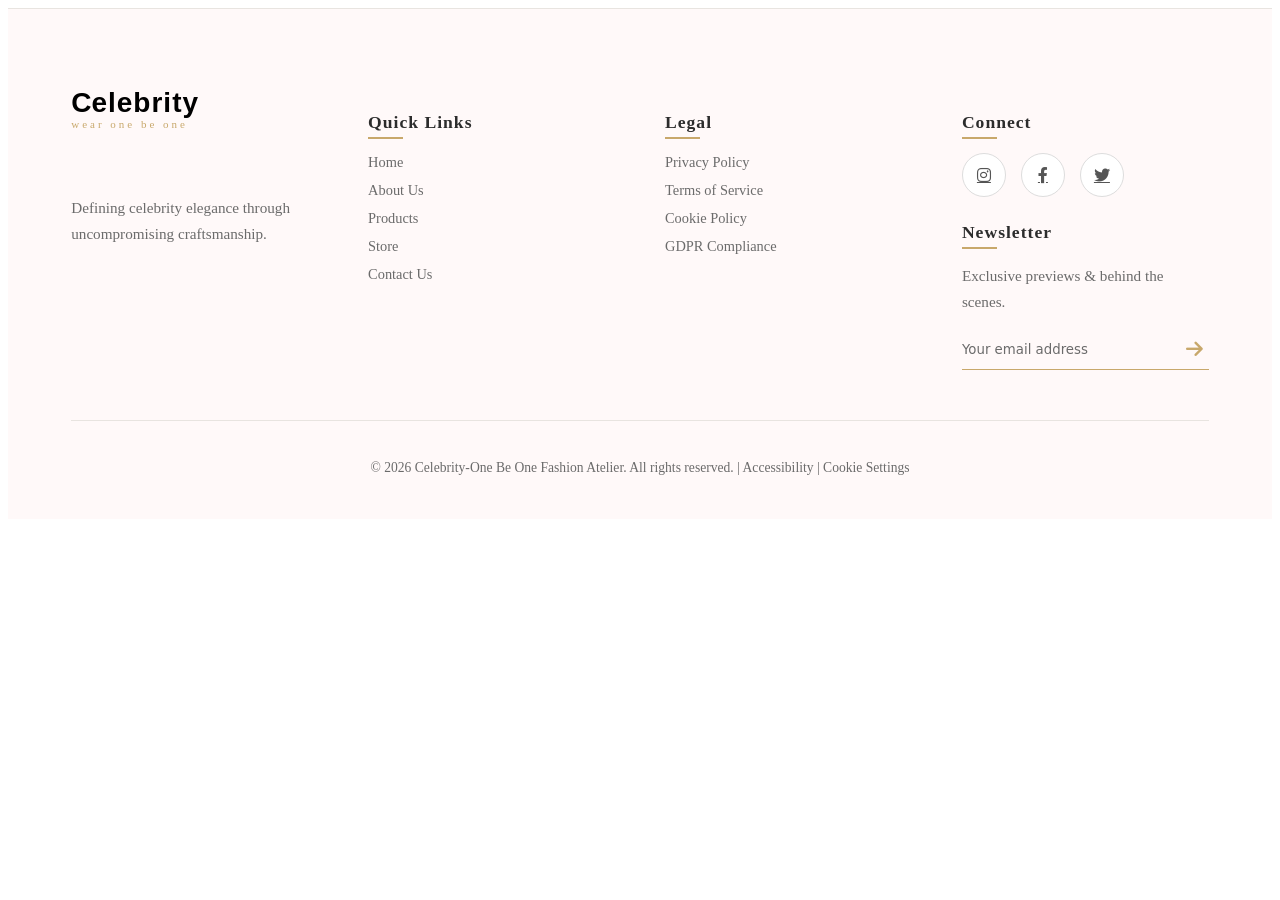
<file: footer.html>
<!DOCTYPE html>
<html lang="en-US">
<head>
    <meta charset="UTF-8">
    <meta name="viewport" content="width=device-width, initial-scale=1.0">
    <title>One Be One Footer</title>
    <link rel="stylesheet" href="https://cdnjs.cloudflare.com/ajax/libs/font-awesome/6.0.0-beta3/css/all.min.css">
    <link rel="stylesheet" href="footer.css">
</head>
<body>
    <footer id="colophon" class="site-footer">
        <div class="footer-container">
            <div class="footer-widgets">
                <div class="footer-col"><div class="logo-area">
    <a href="index.html" class="custom-logo-text">
        <span class="footer-logo-main">
    Celebr<span class="brand-i">i</span>ty
</span>
        <span class="footer-logo-sub">wear one be one</span>
    </a>
</div>
                    <p>Defining celebrity elegance through uncompromising craftsmanship.</p>
                </div>
                <div class="footer-col" >
                    <h4>Quick Links</h4>
                    <ul>
                        <li><a href="#home">Home</a></li>
                        <li><a href="#about">About Us</a></li>
                        <li><a href="#products">Products</a></li>
                        <li><a href="#store">Store</a></li>
                        <li><a href="#contact">Contact Us</a></li>
                    </ul>
                </div>
                
                <div class="footer-col">
                    <h4>Legal</h4>
                    <ul>
                        <li><a href="#">Privacy Policy</a></li>
                        <li><a href="#">Terms of Service</a></li>
                        <li><a href="#">Cookie Policy</a></li>
                        <li><a href="#">GDPR Compliance</a></li>
                    </ul>
                </div>
                <div class="footer-col">
                    <h4>Connect</h4>
                    <div class="social-icons">
                        <a href="https://www.instagram.com/celebritywearone?igsh=MTIxcjBtZHF3OGJpag=="><i class="fab fa-instagram"></i></a>
                         <a href="https://www.facebook.com/share/18AyiVeqLq/?mibextid=wwXIfr"><i class="fab fa-facebook-f"></i></a>
                        <a href="https://twitter.com"><i class="fab fa-twitter"></i></a>
                    </div>
                    <div class="newsletter-block">
                        <h4>Newsletter</h4>
                        <p>Exclusive previews & behind the scenes.</p>
                        <form class="newsletter-form">
                            <input type="email" placeholder="Your email address" required>
                            <button type="submit"><i class="fas fa-arrow-right"></i></button>
                        </form>
                    </div>
                </div>
            </div>
            <div class="footer-bottom">
                <p>© 2026 Celebrity-One Be One Fashion Atelier. All rights reserved. | <a href="#">Accessibility</a> | <a href="#">Cookie Settings</a></p>
            </div>
        </div>
    </footer>
    <script src="footer.js"></script>
</body>
</html>
</file>
<file: footer.css>
/* FOOTER CSS - PREMIUM LIGHT LUXURY */

:root {
    --bg-offwhite: #fff9f9;
    --primary-gold: #c8a86b;
    --text-dark: #2c2c2c;
    --text-muted: #6b6b6b;
    --border-light: #e8e4e0;
    --font-sans: 'Manrope', system-ui, sans-serif;
    --transition: all 0.3s ease;
}

.site-footer {
    background: var(--bg-offwhite);
    padding: 80px 5% 30px;
    border-top: 1px solid var(--border-light);
}

/* GRID */
.footer-container {
    max-width: 1400px;
    margin: 0 auto;
}

.footer-widgets {
    display: grid;
    grid-template-columns: repeat(auto-fit, minmax(220px, 1fr));
    gap: 50px;
    margin-bottom: 50px;
}
.custom-logo-text {
    display: flex;
    flex-direction: column;
    text-decoration: none;
    line-height: 1;
}
footer .footer-logo-main {
   font-family: 'Poppins', sans-serif;
    font-size: 28px;
    font-weight: 700;
    letter-spacing: 1px;
    color: #000;
    text-transform: capitalize;
}
.footer-logo-main::first-letter {
    letter-spacing: 0;
}
.footer-logo-sub {
    font-size: 11px;
    letter-spacing: 3px;
    color: #c8a86b;
    text-transform: lowercase;
    margin-top: 2px;
    margin-bottom: 50px


}
/* LOGO */
/* .footer-logo {
    height: 50px;
    margin-bottom: 20px;
} */

/* TEXT */
.footer-col p {
    color: var(--text-muted);
    line-height: 1.7;
    font-size: 0.95rem;
}

/* HEADINGS */
.footer-col h4 {
    color: var(--text-dark);
    margin-bottom: 20px;
    font-size: 1.1rem;
    font-weight: 600;
    letter-spacing: 1px;
    position: relative;
}

/* GOLD LINE */
.footer-col h4::after {
    content: '';
    position: absolute;
    bottom: -6px;
    left: 0;
    width: 35px;
    height: 2px;
    background: var(--primary-gold);
}

/* LINKS */
.footer-col ul {
    list-style: none;
    padding: 0;
}

.footer-col ul li {
    margin-bottom: 10px;
}

.footer-col ul li a {
    color: var(--text-muted);
    text-decoration: none;
    transition: var(--transition);
    font-size: 0.9rem;
}

/* 🔥 HOVER EFFECT */
.footer-col ul li a:hover {
    color: var(--primary-gold);
    padding-left: 6px;
}

/* ================= SOCIAL ICONS ================= */

.social-icons {
    display: flex;
    gap: 15px;
    margin-bottom: 25px;
}

.social-icons a {
    width: 42px;
    height: 42px;
    border-radius: 50%;
    border: 1px solid #ddd;
    display: flex;
    align-items: center;
    justify-content: center;

    color: #555;
    font-size: 16px;

    background: #fff;
    transition: all 0.3s ease;
}

/* 🔥 ICON FIX (IMPORTANT) */
.social-icons a i {
    font-size: 16px;
}

/* 🔥 PREMIUM HOVER */
.social-icons a:hover {
    background: linear-gradient(135deg, #c8a86b, #e5c07b);
    color: #fff;
    border-color: transparent;
    transform: translateY(-3px);
    box-shadow: 0 8px 20px rgba(200,168,107,0.3);
}

/* ================= NEWSLETTER ================= */

.newsletter-form {
    display: flex;
    border-bottom: 1px solid var(--primary-gold);
    margin-top: 15px;
}

.newsletter-form input {
    background: transparent;
    border: none;
    padding: 12px 0;
    color: var(--text-dark);
    flex: 1;
    outline: none;
    font-family: var(--font-sans);
}

.newsletter-form input::placeholder {
    color: var(--text-muted);
}

/* BUTTON */
.newsletter-form button {
    background: none;
    border: none;
    color: var(--primary-gold);
    cursor: pointer;
    font-size: 1.2rem;
    transition: var(--transition);
}

/* 🔥 HOVER */
.newsletter-form button:hover {
    transform: translateX(6px);
}

/* ================= BOTTOM ================= */

.footer-bottom {
    text-align: center;
    padding-top: 25px;
    border-top: 1px solid var(--border-light);
    color: var(--text-muted);
    font-size: 0.85rem;
}

.footer-bottom a {
    color: var(--text-muted);
    text-decoration: none;
}

.footer-bottom a:hover {
    color: var(--primary-gold);
}

/* ================= MOBILE ================= */

@media (max-width: 768px) {
    .footer-widgets {
        grid-template-columns: 1fr;
        text-align: center;
    }

    .footer-col h4::after {
        left: 50%;
        transform: translateX(-50%);
    }

    .social-icons {
        justify-content: center;
    }

    .newsletter-form {
        max-width: 300px;
        margin: 15px auto 0;
    }
}
</file>
